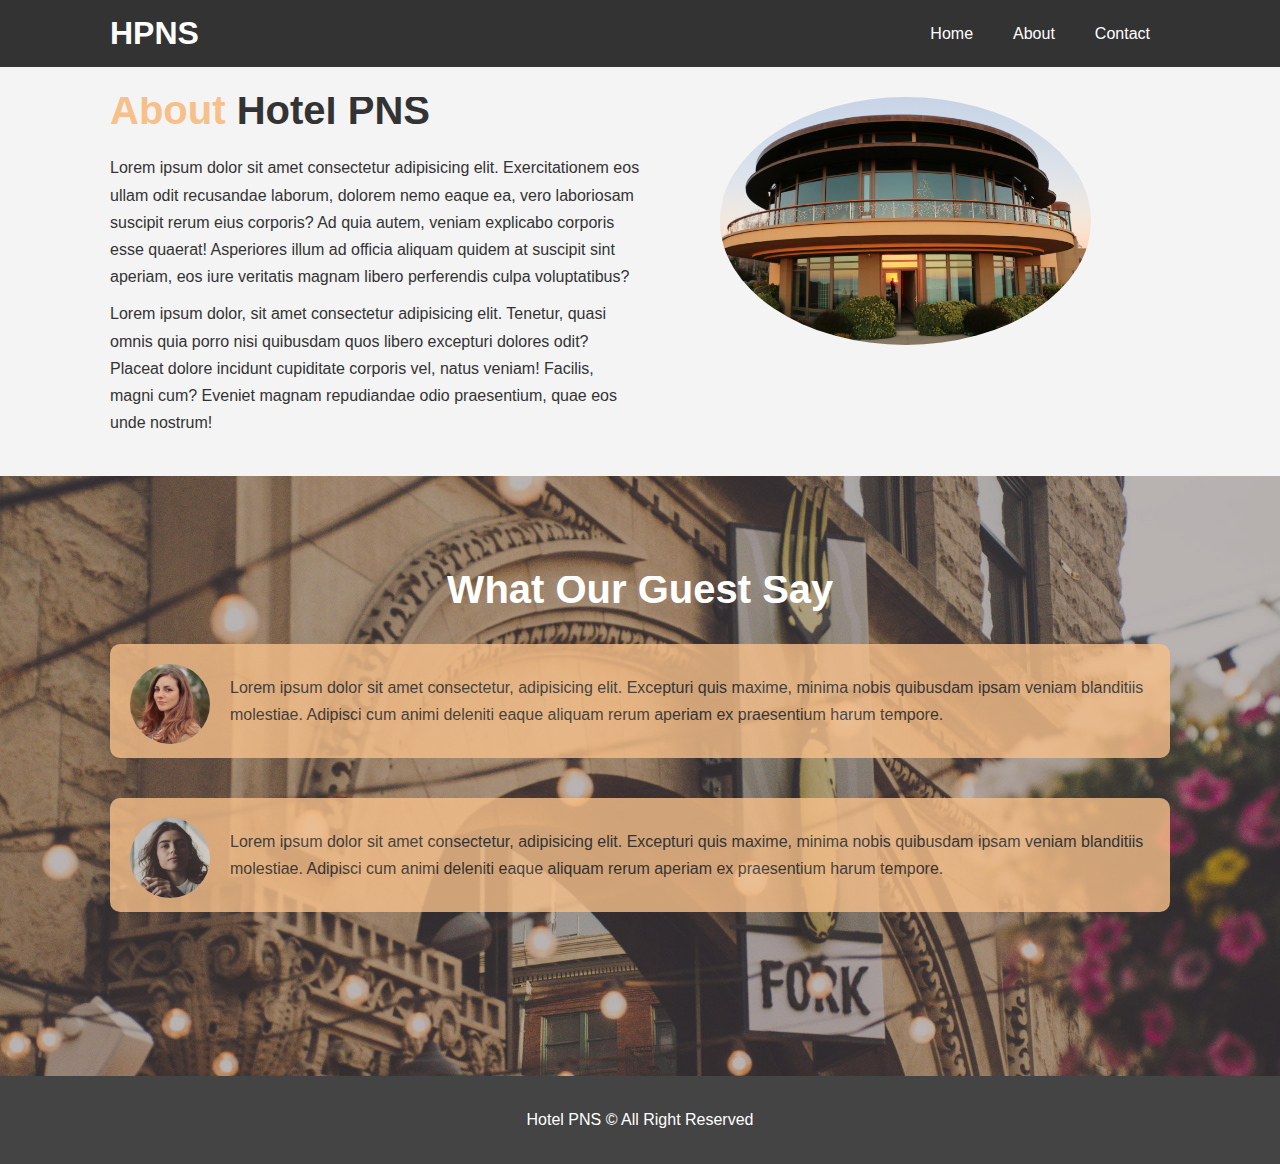
<file: about.html>
<!DOCTYPE html>
<html lang="en">

<head>
    <meta charset="UTF-8">
    <meta http-equiv="X-UA-Compatible" content="IE=edge">
    <meta name="viewport" content="width=device-width, initial-scale=1.0">
    <meta name="description" content="Welcome to the most extraordinary hotel
    in Panskura , Purba Medinipur">
    <meta name="keyword" content="hotel,panskura hotel,new purba medinipur hotel">

    <link rel="stylesheet" href="css/style.css">
    <title>Hotel PNS | About</title>
</head>

<body>
    <header>
        <nav id="navbar">
            <div class="container">

                <h1 class="logo"><a href="index.html">HPNS</a></h1>
                <ul>
                    <li><a  href="index.html">Home</a></li>
                    <li><a class="current" href="about.html">About</a></li>
                    <li><a href="contact.html">Contact</a></li>
                </ul>
            </div>
        </nav>

</header>

<section id="about-info" class="bg-light py-3">
    <div class="container">
        <div class="info-left">
         <h1 class="l-heading"><span class="text-primary">About</span> Hotel PNS</h1>
         <p>Lorem ipsum dolor sit amet consectetur adipisicing elit. Exercitationem eos ullam odit recusandae laborum, dolorem nemo eaque ea, vero laboriosam suscipit rerum eius corporis? Ad quia autem, veniam explicabo corporis esse quaerat! Asperiores illum ad officia aliquam quidem at suscipit sint aperiam, eos iure veritatis magnam libero perferendis culpa voluptatibus?</p>
         <p>Lorem ipsum dolor, sit amet consectetur adipisicing elit. Tenetur, quasi omnis quia porro nisi quibusdam quos libero excepturi dolores odit? Placeat dolore incidunt cupiditate corporis vel, natus veniam! Facilis, magni cum? Eveniet magnam repudiandae odio praesentium, quae eos unde nostrum!</p>

        </div>
        <div class="info-right">
       <img src="./img/hotel-2.jpg" alt="hotel">
        </div>
    </div>
</section>
   
<div class="clr"></div>
 <section id="testimonial" class="py-3">
     <div class="container">
         <h2 class="l-heading">What Our Guest Say</h2>
         <div class="testimonial bg-primary">
             <img src="./img/person-1.jpg" alt="samantha">
             <p>Lorem ipsum dolor sit amet consectetur, adipisicing elit. Excepturi quis maxime, minima nobis quibusdam ipsam veniam blanditiis molestiae. Adipisci cum animi deleniti eaque aliquam rerum aperiam ex praesentium harum tempore.</p>

         </div>
         <div class="testimonial bg-primary">
            <img src="./img/person-2.jpg" alt="jen">
            <p>Lorem ipsum dolor sit amet consectetur, adipisicing elit. Excepturi quis maxime, minima nobis quibusdam ipsam veniam blanditiis molestiae. Adipisci cum animi deleniti eaque aliquam rerum aperiam ex praesentium harum tempore.</p>

        </div>
     </div>
 </section>

    <footer id="main-footer">
        <p>Hotel PNS &copy; All Right Reserved</p>

    </footer>

</body>

</html>
</file>
<file: css/style.css>
/* reset  */
*{
    margin: 0;
    padding: 0;
    box-sizing: border-box;

}
/* main styling */
html,body{
font-family: 'Segoe UI', Tahoma, Geneva, Verdana, sans-serif;
line-height: 1.7em;

}
a{
    color: #333;
    text-decoration: none;

}
h1,h2,h3{
    padding-bottom: 20px;
}
p{
    margin: 10px 0;
}
/* utility classes */
.container {
    margin: auto;
    max-width: 1100px;
    overflow: auto;
    padding: 0 20px;
}
.text-primary{
color: #f7c08a;
}
.lead{
    font-size: 20px;

}
.btn {
    display: inline-block;
    font-size: 18px;
    color: #fff;
    background: #333;
    padding: 13px 20px;
    border: none;
    cursor: pointer;
}
.bg-dark{
    background: #333;
    color: #fff;
}
.bg-light{
    background: #f4f4f4;
    color: #333;
}
.bg-primary{
    color: #333;
    background: #f7c08a;
}
.clr {
    clear: both;
}
.l-heading {
    font-size: 40px;
}
/* padding */
.py-1 {
    padding: 10px 0;
}
.py-2 {
    padding: 20px 0;
}
.py-3 {
    padding: 30px 0;
}
/* navbar */
#navbar{
    background-color : #333;
    color: #fff;
    overflow: auto;
}
#navbar a {
    color: #fff;
}
#navbar h1 {
    float: left;
    padding-top: 20px;
}
#navbar ul {
    list-style: none;
    float: right;
}
#navbar ul li {
    float: left;
}
#navbar ul li a {
    display: block;
    padding: 20px;
    text-align: center;
}
#navbar ul li a:hover , 
#navbar ul li a .current {
     background: #444;
     color: #f7c08a;

}
/* showcase */
#showcase{
    background: url('../img/hotel1.jpeg') no-repeat
    center center/cover;
    height: 600px;
}
#showcase .showcase-content {
    color: rgb(250, 235, 235);
    text-align: center;
    padding-top: 170px;
}
#showcase .showcase-content h1{
    font-size: 60px;
    line-height: 1.2em;
}
#showcase .showcase-content p {
    padding-bottom: 20px;
    line-height: 1.7em;
}
.btn:hover{
    background: #f7c08a;
    color: #333;
}
.btn-light{
    background: #f4f4f4;
    color: #333;
}


/* home info */
#home-info{
    height: 400px;
}
#home-info .info-img{
    float: left;
    width: 50%;
    background: url('../img/photo-1.jpg') no-repeat ;
    min-height: 100%;
}
#home-info .info-content {
    float: right;
    width: 50%;
    height: 100%;
   
    text-align: center;
    padding: 50px 30px;
    overflow: hidden;

}
#home-info .info-content p {
    padding-bottom: 30px;
}

/* features */
.box{
    float: left;
    width: 33.3%;
    padding: 50px;
    text-align: center;
}
.box i {
    margin-bottom: 10px;
}

/* about info */
#about-info  .info-right{
    float: right;
    width: 50%;
    min-height: 100%;

}
#about-info  .info-right img {
    width: 70%;
    margin: auto;
    display: block;
    border-radius: 50%;
}
#about-info .info-left{
    float: left;
    width: 50%;
    min-height: 100%;
}
/* testimonials */
#testimonial{
    height: 600px;
    background: url('../img/test-bg.jpg') no-repeat
    center center/cover;
    padding-top: 100px;
}
#testimonial  h2 {
    color: #fff;
    text-align: center;
    padding-bottom: 40px;
}
#testimonial .testimonial {
    padding: 20px;
    margin-bottom: 40px;
    border-radius: 10px;
    opacity: 0.8;

}
#testimonial .testimonial img {
width: 80px;
float: left;
margin-right: 20px;
border-radius: 50%;
}
/* contact form */
#contact-form .form-group {
    margin-bottom: 20px;

}
#contact-form label {
    display: block;
    margin-bottom: 5px;

}
#contact-form input , #contact-form textarea {
    width: 100%;
    padding: 10px;
    border: 1px #ddd solid;

}
#contact-form textarea{
    height: 200px;
}
#contact-form input:focus , #contact-form textarea:focus {
    outline: none;
    border-color: #f7c08a;
} 
/* footer */
#main-footer {
    text-align: center;
    background: #444;
    color: #fff;
    padding: 20px;
}
</file>
